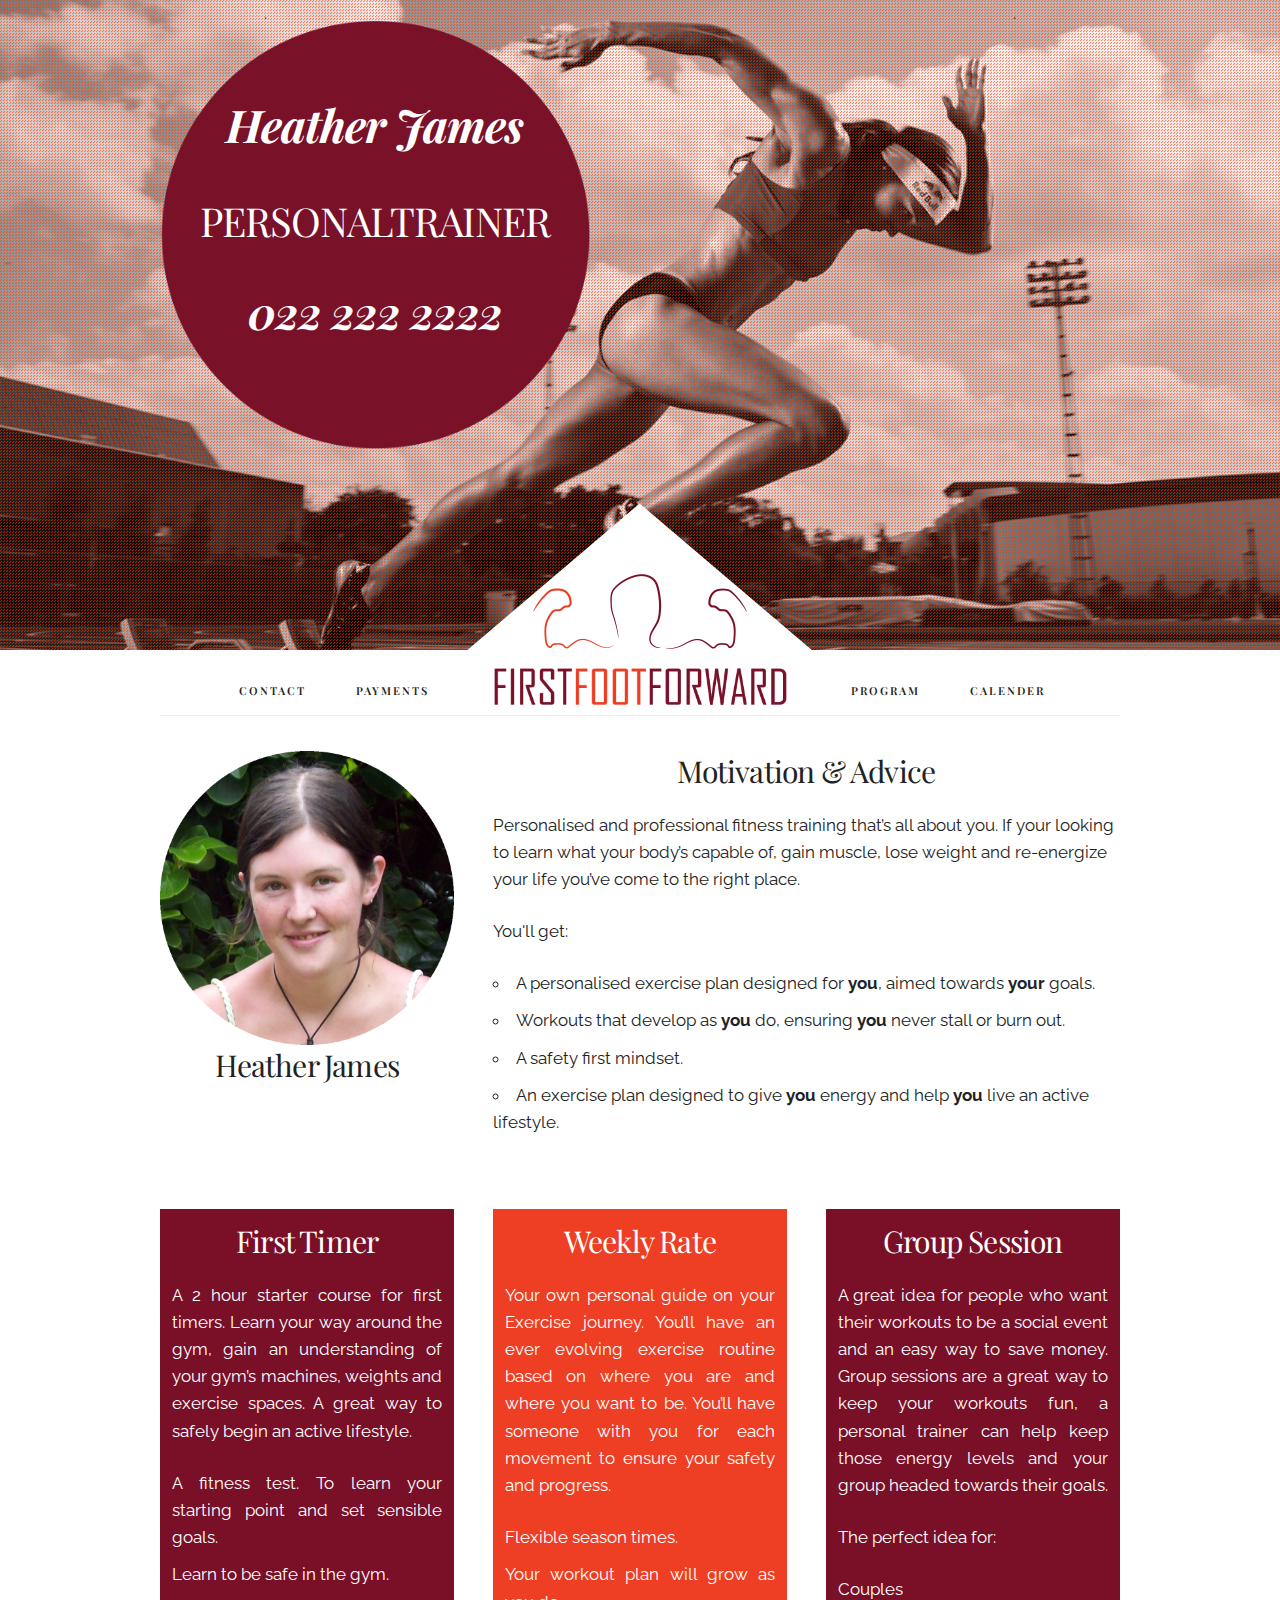
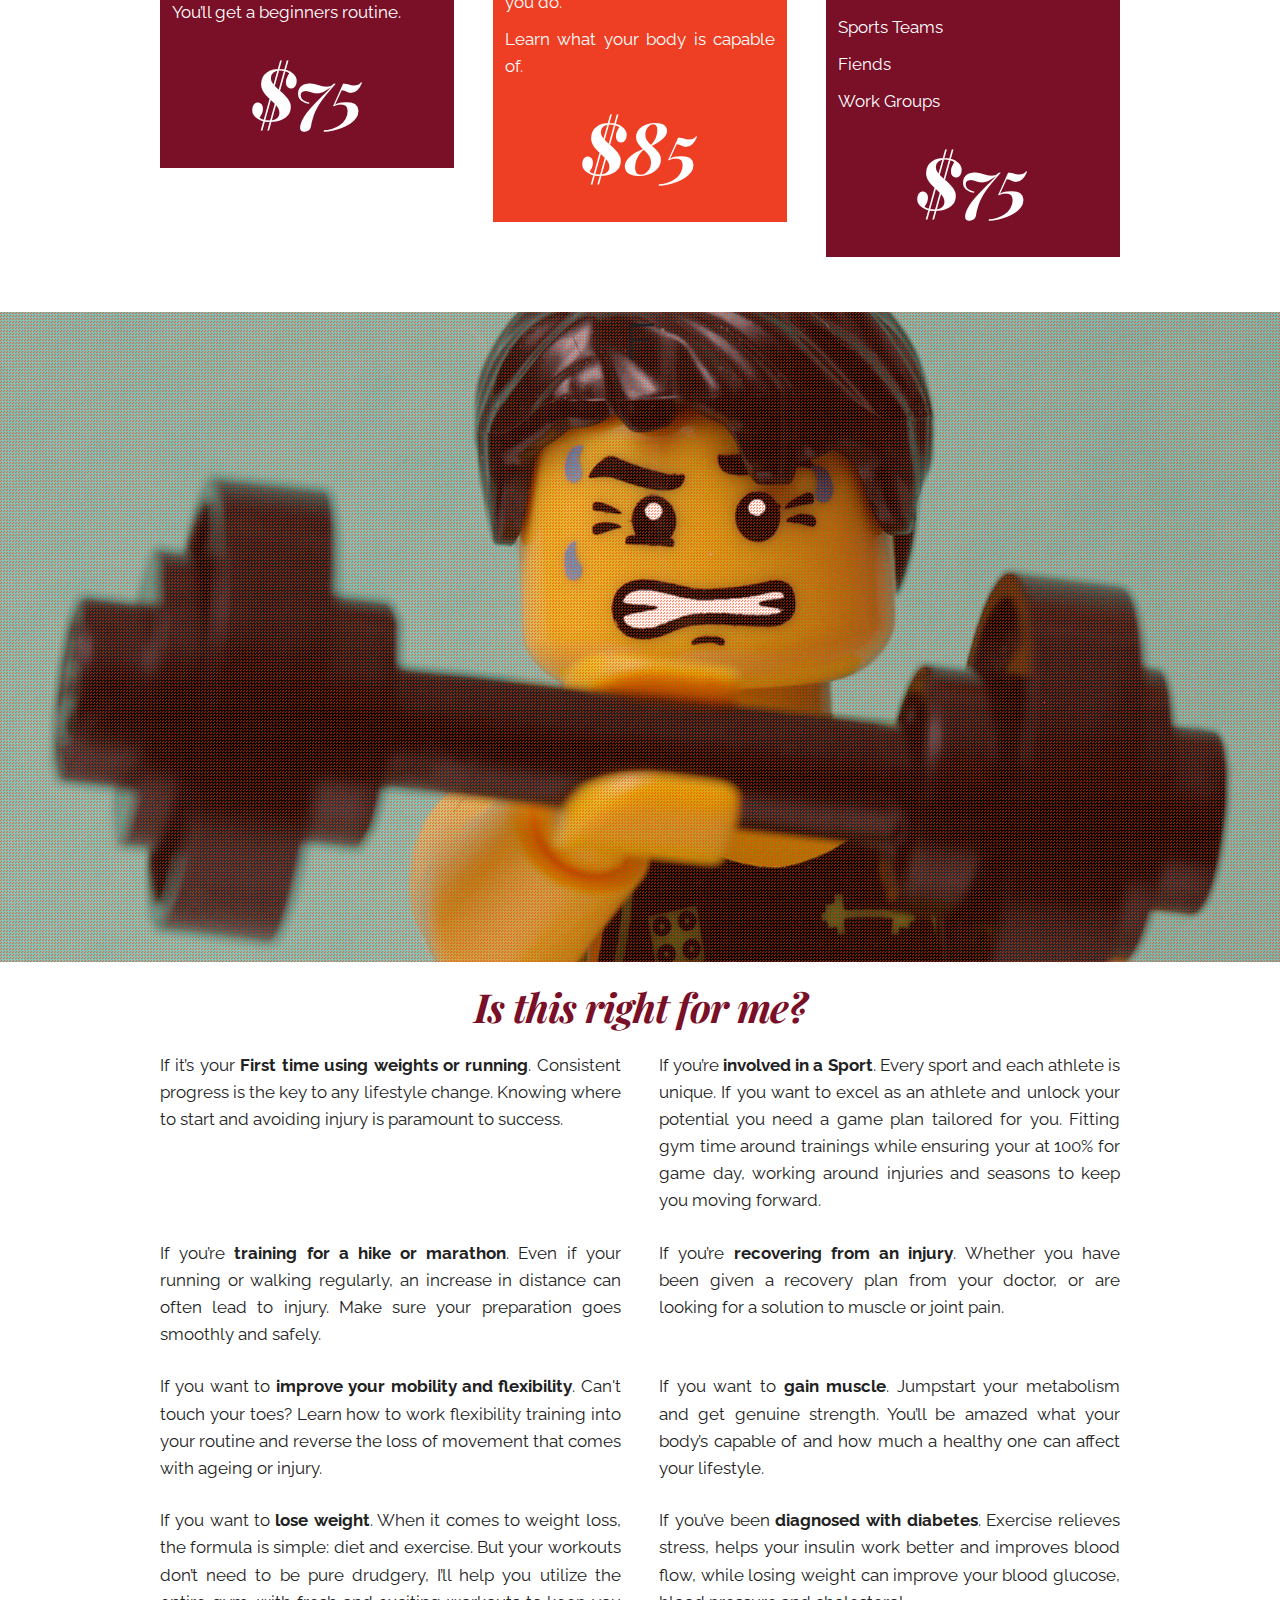
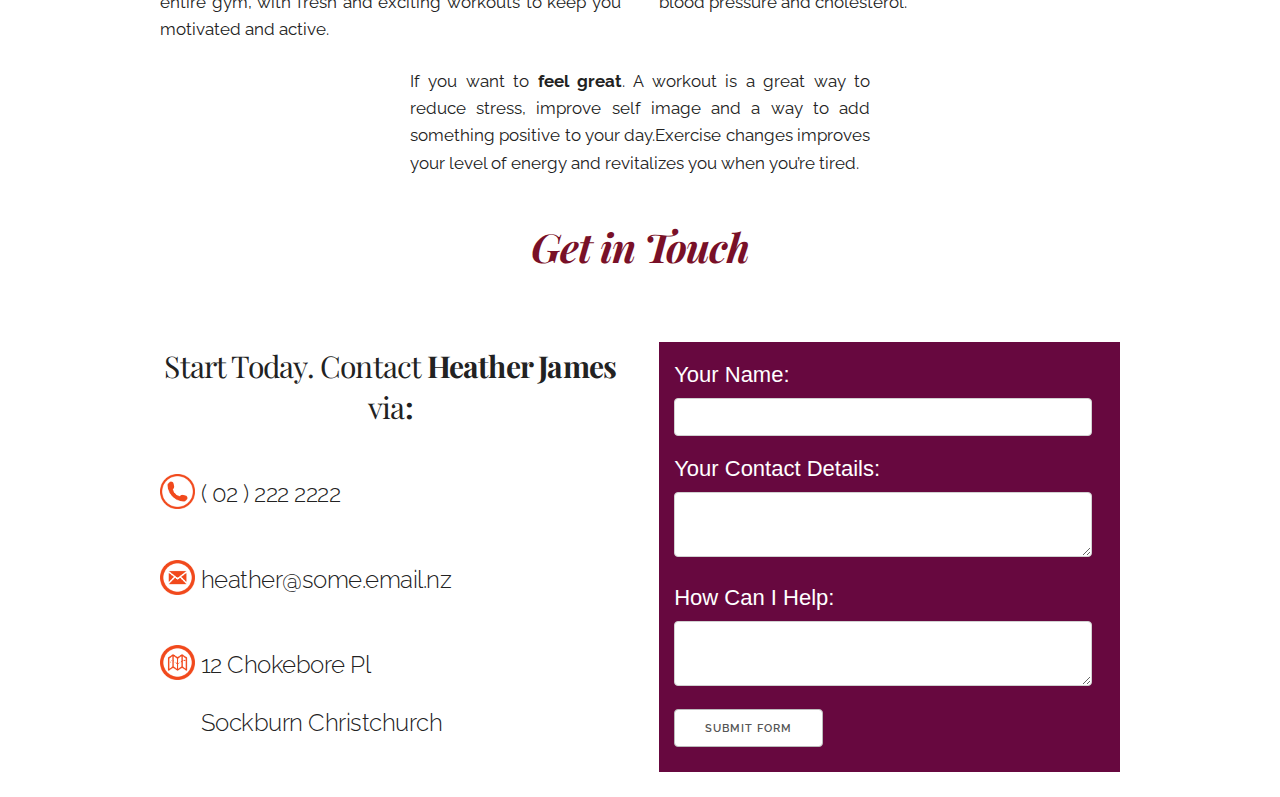
<file: index.html>
<!DOCTYPE html>
<html lang="en">
<head>

  <!-- Basic Page Needs
  –––––––––––––––––––––––––––––––––––––––––––––––––– -->
  <meta charset="utf-8">
  <title>First Foot Forward</title>
  <meta name="description" content="">
  <meta name="author" content="">

  <!-- Mobile Specific Metas
  –––––––––––––––––––––––––––––––––––––––––––––––––– -->
  <meta name="viewport" content="width=device-width, initial-scale=1">

  <!-- FONT
  –––––––––––––––––––––––––––––––––––––––––––––––––– -->
  <link href='http://fonts.googleapis.com/css?family=Fauna+One|Playfair+Display:400,700italic|Raleway' rel='stylesheet' type='text/css'>

  <!-- CSS
  –––––––––––––––––––––––––––––––––––––––––––––––––– -->
  <link rel="stylesheet" href="css/normalize.css">
  <link rel="stylesheet" href="css/skeleton.css">
  <link rel="stylesheet" href="css/style.css">

  <!-- Scripts
  –––––––––––––––––––––––––––––––––––––––––––––––––– -->
  <script src="http://ajax.googleapis.com/ajax/libs/jquery/2.1.1/jquery.min.js"></script>
  <script src="https://google-code-prettify.googlecode.com/svn/loader/run_prettify.js"></script>
  <script src="js/site.js"></script>

  <!-- Favicon
  –––––––––––––––––––––––––––––––––––––––––––––––––– -->
  <link rel="icon" type="image/png" href="images/favicon.png">

</head>
<body>

  <!-- Primary Page Layout
  –––––––––––––––––––––––––––––––––––––––––––––––––– -->
  

  
  <!--Hero
  –––––––––––––––––––––––––––––––––––––––––––––––––– -->
<div class="jumbotron head">
  <div class="overlay">
    <div class="container">
        <div class="three columns u-max-full-width">
          .
        </div>
        <div class="six columns u-max-full-width">
          <div class="tagline">
            <h3>Heather James</h3>
            <h3><span>PersonalTrainer</span></h3>
            <h3>022 222 2222</h3>
          </div>
          <img class="down hide" src="images/tri.png">
        </div>
        <div class="three columns">
          .
        </div>
        
    </div>
  </div>
</div>

<div class="container">


    <div class="navbar-spacer"></div>
    <nav class="navbar"> 
      <div class="container">
       <div class="row"> 
        <ul class="navbar-list one-third column u-max-full-width">
          <li class="navbar-item right"><a class="navbar-link" href="#intro">Contact</a><a class="navbar-link" href="#examples">Payments</a></li>
        </ul>
       <div class="one-third column logo u-max-full-width"><img src="images/logo.png"></div>
        <ul class="navbar-list one-third column left">
          <li class="navbar-item left"><a class="navbar-link" href="#examples">Program</a><a class="navbar-link" href="#examples">Calender</a></li>
        </ul>
       </div>
      </div>
    </nav>



    <div class="row">
      <div class="one-third column">
        <img class="u-max-full-width profile" src="images/profile.png">
        <h4>Heather James</h4>
        
      </div>
      <div class="eight columns">
        <h4>Motivation & Advice</h4>
        <p>Personalised and professional fitness training that’s all about you. If your looking to learn what your body’s capable of, gain muscle, lose weight and re-energize your life you’ve come to the right place.</p>
        <ul>
          <p>You'll get:</p>
          <li>A personalised exercise plan designed for <b>you</b>, aimed towards <b>your</b> goals.</li>
          <li>Workouts that develop as <b>you</b> do, ensuring <b>you</b> never stall or burn out.</li>
          <li>A safety first mindset.</li>
          <li>An exercise plan designed to give <b>you</b> energy and help <b>you</b> live an active lifestyle.</li>
        </ul>
      </div>
    </div>
    <div class="row">
      <div class="one-third column purple" style="margin-top: 5%">
        <h4>First Timer</h4>
        <p>A 2 hour starter course for first timers. Learn your way around the gym, gain an understanding of your gym’s machines, weights and exercise spaces. A great way to safely begin an active lifestyle.</p>
        <li>A fitness test. To learn your starting point and set sensible goals.</li>
        <li>Learn to be safe in the gym.</li>
        <li>You’ll get a beginners routine.</li>
        <h2>$75</h2>
      </div>
      <div class="one-third column orange" style="margin-top: 5%">
        <h4>Weekly Rate</h4>
        <p>Your own personal guide on your Exercise journey. You’ll have an ever evolving exercise routine based on where you are and where you want to be. You’ll have someone with you for each movement to ensure your safety and progress.</p>
        <li>Flexible season times.</li>
        <li>Your workout plan will grow as you do.</li>
        <li>Learn what your body is capable of.</li>
        <h2>$85</h2>
      </div>
      <div class="one-third column purple" style="margin-top: 5%">
        <h4>Group Session </h4>
        <p>A great idea for people who want their workouts to be a social event and an easy way to save money. Group sessions are a great way to keep your workouts fun, a personal trainer can help keep those energy levels and your group headed towards their goals.</p>
        <p>The perfect idea for:</p>
        <li>Couples</li>
        <li>Sports Teams</li>
        <li>Fiends</li>
        <li>Work Groups</li>
        <h2>$75</h2>
      </div>
    </div>
  </div>

  <br />
  <br />

  <div class="jumbotron stomach">
    <div class="overlay">
      <h1>F</h1>
    </div>
  </div>

  <div class="container legs">
    <h2><b>Is this right for me?</b></h2>
    <div class="row">
      <div class="one-half column" >
        <p>If it’s your <b>First time using weights or running</b>. Consistent progress is the key to any lifestyle change. Knowing where to start and avoiding injury is paramount to success.</p>
      </div>
      <div class="one-half column" >
        <p>If you’re <b>involved in a Sport</b>. Every sport and each athlete is unique. If you want to excel as an athlete and unlock your potential you need a game plan tailored for you. Fitting gym time around trainings while ensuring your at 100% for game day, working around injuries and seasons to keep you moving forward.</p>
      </div>
    </div>
    <div class="row">
      <div class="one-half column" >
        <p>If you’re <b>training for a hike or marathon</b>. Even if your running or walking regularly, an increase in distance can often lead to injury. Make sure your preparation goes smoothly and safely.</p>
      </div>
      <div class="one-half column" >
        <p>If you’re <b>recovering from an injury</b>. Whether you have been given a recovery plan from your doctor, or are looking for a solution to muscle or joint pain.</p>
      </div>
    </div>
    <div class="row">
      <div class="one-half column" >
        <p>If you want to <b>improve your mobility and flexibility</b>. Can't touch your toes? Learn how to work flexibility training into your routine and reverse the loss of movement that comes with ageing or injury.</p>
      </div>
      <div class="one-half column" >
        <p>If you want to <b>gain muscle</b>. Jumpstart your metabolism and get genuine strength. You’ll be amazed what your body’s capable of and how much a healthy one can affect your lifestyle.</p>
      </div>
    </div>
    <div class="row">
      <div class="one-half column" >
        <p>If you want to <b>lose weight</b>. When it comes to weight loss, the formula is simple: diet and exercise. But your workouts don’t need to be pure drudgery, I’ll help you utilize the entire gym, with fresh and exciting workouts to keep you motivated and active.</p>
      </div>
      <div class="one-half column" >
        <p>If you’ve been <b>diagnosed with diabetes</b>. Exercise relieves stress, helps your insulin work better and improves blood flow, while losing weight can improve your blood glucose, blood pressure and cholesterol.</p>
      </div>
    </div>
        <div class="row">
      <div class="six offset-by-three columns" >
        <p>If you want to <b>feel great</b>. A workout is a great way to reduce stress, improve self image and a way to add something positive to your day.Exercise changes improves your level of energy and revitalizes you when you’re tired.</p>
      </div>
    </div>
    
  </div>
  <div class="container feet">
    <h2><b>Get in Touch</b></h2>
    <div class="row">
      <div class="six columns details">
        <br />
        <br />
        <h4>Start Today. Contact <b>Heather James</b> via<b>:</b></h4>
        <br />
        <h5><img class="tiny" src="images/phone.png"> ( 02 ) 222 2222</h5>
        <br />
        <h5><img class="tiny" src="images/email.png"> heather@some.email.nz</h5>
        <br />
        <h5><img class="tiny" src="images/address.png"> 12 Chokebore Pl</h5>
        <h5><img class="tiny" src="images/empty.png"> Sockburn Christchurch</h5>
      </div>
      <div class="six columns contact">

        <form action="">
            <!-- Label and text input -->
            <label for="regularInput">Your Name:</label>
            <input class="wide" type="text" id="regularInput" />
           
            <!-- Label and textarea -->
            <label for="regularTextarea">Your Contact Details:</label>
            <textarea class="wide" id="regularTextarea"></textarea>

            <!-- Label and textarea -->
            <label for="regularTextarea">How Can I Help:</label>
            <textarea class="wide" id="regularTextarea"></textarea>
           
            <button type="submit">Submit Form</button>
           
          </form>
        </div>
      </div>
    </div>

  </div><!-- container -->

<!-- End Document
  –––––––––––––––––––––––––––––––––––––––––––––––––– -->
</body>
</html>
</file>
<file: css/skeleton.css>
/*
* Skeleton V2.0.4
* Copyright 2014, Dave Gamache
* www.getskeleton.com
* Free to use under the MIT license.
* http://www.opensource.org/licenses/mit-license.php
* 12/29/2014
*/


/* Table of contents
––––––––––––––––––––––––––––––––––––––––––––––––––
- Grid
- Base Styles
- Typography
- Links
- Buttons
- Forms
- Lists
- Code
- Tables
- Spacing
- Utilities
- Clearing
- Media Queries
*/


/* Grid
–––––––––––––––––––––––––––––––––––––––––––––––––– */
.container {
  position: relative;
  width: 100%;
  max-width: 960px;
  margin: 0 auto;
  padding: 0 20px;
  box-sizing: border-box; }
.column,
.columns {
  width: 100%;
  float: left;
  box-sizing: border-box; }

/* For devices larger than 400px */
@media (min-width: 820px) {
  .container {
    width: 85%;
    padding: 0; }
}

/* For devices larger than 550px */
@media (min-width: 826px) {
  .container {
    width: 80%; }
  .column,
  .columns {
    margin-left: 4%; }
  .column:first-child,
  .columns:first-child {
    margin-left: 0; }

  .one.column,
  .one.columns                    { width: 4.66666666667%; }
  .two.columns                    { width: 13.3333333333%; }
  .three.columns                  { width: 22%;            }
  .four.columns                   { width: 30.6666666667%; }
  .five.columns                   { width: 39.3333333333%; }
  .six.columns                    { width: 48%;            }
  .seven.columns                  { width: 56.6666666667%; }
  .eight.columns                  { width: 65.3333333333%; }
  .nine.columns                   { width: 74.0%;          }
  .ten.columns                    { width: 82.6666666667%; }
  .eleven.columns                 { width: 91.3333333333%; }
  .twelve.columns                 { width: 100%; margin-left: 0; }

  .one-third.column               { width: 30.6666666667%; }
  .two-thirds.column              { width: 65.3333333333%; }

  .one-half.column                { width: 48%; }

  /* Offsets */
  .offset-by-one.column,
  .offset-by-one.columns          { margin-left: 8.66666666667%; }
  .offset-by-two.column,
  .offset-by-two.columns          { margin-left: 17.3333333333%; }
  .offset-by-three.column,
  .offset-by-three.columns        { margin-left: 26%;            }
  .offset-by-four.column,
  .offset-by-four.columns         { margin-left: 34.6666666667%; }
  .offset-by-five.column,
  .offset-by-five.columns         { margin-left: 43.3333333333%; }
  .offset-by-six.column,
  .offset-by-six.columns          { margin-left: 52%;            }
  .offset-by-seven.column,
  .offset-by-seven.columns        { margin-left: 60.6666666667%; }
  .offset-by-eight.column,
  .offset-by-eight.columns        { margin-left: 69.3333333333%; }
  .offset-by-nine.column,
  .offset-by-nine.columns         { margin-left: 78.0%;          }
  .offset-by-ten.column,
  .offset-by-ten.columns          { margin-left: 86.6666666667%; }
  .offset-by-eleven.column,
  .offset-by-eleven.columns       { margin-left: 95.3333333333%; }

  .offset-by-one-third.column,
  .offset-by-one-third.columns    { margin-left: 34.6666666667%; }
  .offset-by-two-thirds.column,
  .offset-by-two-thirds.columns   { margin-left: 69.3333333333%; }

  .offset-by-one-half.column,
  .offset-by-one-half.columns     { margin-left: 52%; }

}


/* Base Styles
–––––––––––––––––––––––––––––––––––––––––––––––––– */
/* NOTE
html is set to 62.5% so that all the REM measurements throughout Skeleton
are based on 10px sizing. So basically 1.5rem = 15px :) */
html {
  font-size: 62.5%; }
body {
  font-size: 1.5em; /* currently ems cause chrome bug misinterpreting rems on body element */
  line-height: 1.6;
  font-weight: 400;
  font-family: "Raleway", "HelveticaNeue", "Helvetica Neue", Helvetica, Arial, sans-serif;
  color: #222; }


/* Typography
–––––––––––––––––––––––––––––––––––––––––––––––––– */
h1, h2, h3, h4, h5, h6 {
  margin-top: 0;
  margin-bottom: 2rem;
  font-weight: 300; }
h1 { font-size: 4.0rem; line-height: 1.2;  letter-spacing: -.1rem;}
h2 { font-size: 3.6rem; line-height: 1.25; letter-spacing: -.1rem; }
h3 { font-size: 3.0rem; line-height: 1.3;  letter-spacing: -.1rem; }
h4 { font-size: 2.4rem; line-height: 1.35; letter-spacing: -.08rem; }
h5 { font-size: 1.8rem; line-height: 1.5;  letter-spacing: -.05rem; }
h6 { font-size: 1.5rem; line-height: 1.6;  letter-spacing: 0; }

/* Larger than phablet */
@media (min-width: 550px) {
  h1 { font-size: 5.0rem; }
  h2 { font-size: 4.2rem; }
  h3 { font-size: 3.6rem; }
  h4 { font-size: 3.0rem; }
  h5 { font-size: 2.4rem; }
  h6 { font-size: 1.5rem; }
}

p {
  margin-top: 0; }


/* Links
–––––––––––––––––––––––––––––––––––––––––––––––––– */
a {
  color: #1EAEDB; }
a:hover {
  color: #0FA0CE; }


/* Buttons
–––––––––––––––––––––––––––––––––––––––––––––––––– */
.button,
button,
input[type="submit"],
input[type="reset"],
input[type="button"] {
  display: inline-block;
  height: 38px;
  padding: 0 30px;
  color: #555;
  text-align: center;
  font-size: 11px;
  font-weight: 600;
  line-height: 38px;
  letter-spacing: .1rem;
  text-transform: uppercase;
  text-decoration: none;
  white-space: nowrap;
  background-color: transparent;
  border-radius: 4px;
  border: 1px solid #bbb;
  cursor: pointer;
  box-sizing: border-box; }
.button:hover,
button:hover,
input[type="submit"]:hover,
input[type="reset"]:hover,
input[type="button"]:hover,
.button:focus,
button:focus,
input[type="submit"]:focus,
input[type="reset"]:focus,
input[type="button"]:focus {
  color: #333;
  border-color: #888;
  outline: 0; }
.button.button-primary,
button.button-primary,
input[type="submit"].button-primary,
input[type="reset"].button-primary,
input[type="button"].button-primary {
  color: #FFF;
  background-color: #33C3F0;
  border-color: #33C3F0; }
.button.button-primary:hover,
button.button-primary:hover,
input[type="submit"].button-primary:hover,
input[type="reset"].button-primary:hover,
input[type="button"].button-primary:hover,
.button.button-primary:focus,
button.button-primary:focus,
input[type="submit"].button-primary:focus,
input[type="reset"].button-primary:focus,
input[type="button"].button-primary:focus {
  color: #FFF;
  background-color: #1EAEDB;
  border-color: #1EAEDB; }


/* Forms
–––––––––––––––––––––––––––––––––––––––––––––––––– */
input[type="email"],
input[type="number"],
input[type="search"],
input[type="text"],
input[type="tel"],
input[type="url"],
input[type="password"],
textarea,
select {
  height: 38px;
  padding: 6px 10px; /* The 6px vertically centers text on FF, ignored by Webkit */
  background-color: #fff;
  border: 1px solid #D1D1D1;
  border-radius: 4px;
  box-shadow: none;
  box-sizing: border-box; }
/* Removes awkward default styles on some inputs for iOS */
input[type="email"],
input[type="number"],
input[type="search"],
input[type="text"],
input[type="tel"],
input[type="url"],
input[type="password"],
textarea {
  -webkit-appearance: none;
     -moz-appearance: none;
          appearance: none; }
textarea {
  min-height: 65px;
  padding-top: 6px;
  padding-bottom: 6px; }
input[type="email"]:focus,
input[type="number"]:focus,
input[type="search"]:focus,
input[type="text"]:focus,
input[type="tel"]:focus,
input[type="url"]:focus,
input[type="password"]:focus,
textarea:focus,
select:focus {
  border: 1px solid #33C3F0;
  outline: 0; }
label,
legend {
  display: block;
  margin-bottom: .5rem;
  font-weight: 600; }
fieldset {
  padding: 0;
  border-width: 0; }
input[type="checkbox"],
input[type="radio"] {
  display: inline; }
label > .label-body {
  display: inline-block;
  margin-left: .5rem;
  font-weight: normal; }


/* Lists
–––––––––––––––––––––––––––––––––––––––––––––––––– */
ul {
  list-style: circle inside; }
ol {
  list-style: decimal inside; }
ol, ul {
  padding-left: 0;
  margin-top: 0; }
ul ul,
ul ol,
ol ol,
ol ul {
  margin: 1.5rem 0 1.5rem 3rem;
  font-size: 90%; }
li {
  margin-bottom: 1rem; }


/* Code
–––––––––––––––––––––––––––––––––––––––––––––––––– */
code {
  padding: .2rem .5rem;
  margin: 0 .2rem;
  font-size: 90%;
  white-space: nowrap;
  background: #F1F1F1;
  border: 1px solid #E1E1E1;
  border-radius: 4px; }
pre > code {
  display: block;
  padding: 1rem 1.5rem;
  white-space: pre; }


/* Tables
–––––––––––––––––––––––––––––––––––––––––––––––––– */
th,
td {
  padding: 12px 15px;
  text-align: left;
  border-bottom: 1px solid #E1E1E1; }
th:first-child,
td:first-child {
  padding-left: 0; }
th:last-child,
td:last-child {
  padding-right: 0; }


/* Spacing
–––––––––––––––––––––––––––––––––––––––––––––––––– */
button,
.button {
  margin-bottom: 1rem; }
input,
textarea,
select,
fieldset {
  margin-bottom: 1.5rem; }
pre,
blockquote,
dl,
figure,
table,
p,
ul,
ol,
form {
  margin-bottom: 2.5rem; }


/* Utilities
–––––––––––––––––––––––––––––––––––––––––––––––––– */
.u-full-width {
  width: 100%;
  box-sizing: border-box; }
.u-max-full-width {
  max-width: 100%;
  box-sizing: border-box; }
.u-pull-right {
  float: right; }
.u-pull-left {
  float: left; }


/* Misc
–––––––––––––––––––––––––––––––––––––––––––––––––– */
hr {
  margin-top: 3rem;
  margin-bottom: 3.5rem;
  border-width: 0;
  border-top: 1px solid #E1E1E1; }


/* Clearing
–––––––––––––––––––––––––––––––––––––––––––––––––– */

/* Self Clearing Goodness */
.container:after,
.row:after,
.u-cf {
  content: "";
  display: table;
  clear: both; }


/* Media Queries
–––––––––––––––––––––––––––––––––––––––––––––––––– */
/*
Note: The best way to structure the use of media queries is to create the queries
near the relevant code. For example, if you wanted to change the styles for buttons
on small devices, paste the mobile query code up in the buttons section and style it
there.
*/


/* Larger than mobile */
@media (min-width: 400px) {}

/* Larger than phablet (also point when grid becomes active) */
@media (min-width: 550px) {}

/* Larger than tablet */
@media (min-width: 750px) {}

/* Larger than desktop */
@media (min-width: 1000px) {}

/* Larger than Desktop HD */
@media (min-width: 1200px) {}
</file>
<file: css/style.css>
button {
  background-color: white;
} 

.contact {
  margin-top: 50px;
}

.contact form {
  background-color: #67083F;
  padding: 15px;
}

.contact form h2 {
  color: white;
  margin-top: 10px;
}

.contact .wide {
  width: 97%;
}

.feet h2, .legs h2 {
  font-size: 40px;
  color: #791028;
  font-weight: 400;
}

.details h2 b {
  font-weight: 700;
}

.contact form label {
  color: white;
  font-family: 'Josefin Sans', sans-serif;
  font-weight: 400; 
  line-height: 36px;
  font-size: 22px;
}

img.tiny {
  max-height:35px; 
  max-width:35px;
  display: inline;
  vertical-align: center;
  margin-bottom: -7px;
}

footer {
  background-color: #F1491C;
}




  h2, h3, h4 {
    font-family: 'Playfair Display', Georgia, serif;
    text-align: center;
  }

  h2, h3 {
    color: white;
    text-align: center;
    font-style: italic;
    font-weight: 700; 
  }

  h2 {
    margin-top: 20px;
    font-size: 7.2rem;
  }

  h3 {
    margin-top: 35px;
    font-size: 4.5rem;
  }

  h3 span {
    margin: -10px;
    font-size: 4rem;
    text-transform: uppercase;
    font-weight: 400;
    font-style: normal;
  }

  .navbar {
    font-family: 'Playfair Display', Georgia, serif;
    margin-bottom: 35px;
  } 

  .navbar-item .navbar-link {
    margin: 25px;
  }

  .left {
    text-align: left;
    float: left;
  }

  .right {
    text-align: right;
    float:right;
  }

  .orange {
    padding:12px;
    color: white;
    text-align: justify;
    background-color: #EE3E23;
  }

  .purple {
    padding:12px;
    color: white;
    text-align: justify;
    background-color: #791028;
  }



.logo h1{ 
  padding-top: 16px;
  color: #791028;
  font-family: 'Raleway', sans-serif;
  font-size: 2.8em;
  text-align: center;
  margin: 0 auto 0px;
}

.logo h1 span {
  color: #EE3E23;
}

.logo img {
  display: block;
  max-width: 100%;
  height: auto;
  margin-top: 5px;
  margin-left: auto;
  margin-right: auto;
}



.profile {
  display: block;
  margin-left: auto;
  margin-right: auto;
}
/*Triangles*/

.contain {
  margin-top: 35px;
  max-width: 400px;
}

.up {
  height: 150px;
}

.down {
  height: 200px;
  margin-left: auto;
  margin-right: auto;
  text-align: center;
}

.tagline {
  padding: 40px;
  background-image: url(../images/container.png);
  margin-top: 20px;
  margin-left: -250px;
  width: 350px;
  height: 350px;
  vertical-align: center;
  background-position: center center;
  background-repeat: no-repeat;
  background-size: cover;
}



/*Jumbotron*/

.head {
  background-image: url(../images/blocks.jpg);
}

.stomach {
  background-image: url(../images/lego.jpg);
}

.legs {
  text-align: justify;
}

.jumbotron {
  /* Background image is centered vertically and horizontally at all times */
  background-position: center center;
  
  /* Background image doesn't tile */
  background-repeat: no-repeat;
  
  /* Background image is fixed in the viewport so that it doesn't move when 
     the content's height is greater than the image's height */
  
  /* This is what makes the background image rescale based
     on the container's size */
  background-size: cover;
  
  /* Set a background color that will be displayed
     while the background image is loading */
  background-color: #464646;

  height: 650px;
  text-align: center;
  margin: 0 auto 0px;
}

.overlay {
  background-image: url(../images/overlay.png);
  height: 650px;
}

.hero {
  height: 650px;
}

body {
  font-size: 1.7em;
}


@media only screen and (max-width: 1000px) {
  .logo img {
    margin-top: 10px;
  }

  
}

@media only screen and (max-width: 825px) {
  
  .navbar ul {
    display: none;
  }

  .hide {
    display: none;
  }

  .logo img {
    margin-top: 0;
  }

  .profile {
    width: 250px;
  }

  .tagline {
    max-width: 100%;
    max-height: 100%;
    box-sizing: border-box;
    margin-left: auto;
    margin-right: auto;
    text-align: center;
    background-image: url(../images/container-o.png);
  }

  .tagline h3 {
    font-size: 3rem;
  }

  .tagline h3 span {
    font-size: 2.5rem;
  }

  .jumbotron, .overlay, .hero {
    height: 400px;
  }
}




/* Navbar */
  .navbar + .docs-section {
    border-top-width: 0; }
  .navbar,
  .navbar-spacer {
    display: block;
    width: 100%;
    height: 6.5rem;
    background: #fff;
    z-index: 99;
    border-bottom: 1px solid #eee; }
  .navbar-spacer {
    display: none; }
  .navbar > .container {
    width: 100%; }
  .navbar-list {
    list-style: none;
    margin-bottom: 0; }
  .navbar-item {
    position: relative;
    margin-bottom: 0; }
  .navbar-link {
    text-transform: uppercase;
    font-size: 11px;
    font-weight: 600;
    letter-spacing: .2rem;
    margin-right: 35px;
    text-decoration: none;
    line-height: 6.5rem;
    color: #222; }
  .navbar-link.active {
    color: #33C3F0; }
  .has-docked-nav .navbar {
    position: fixed;
    top: 0;
    left: 0; }
  .has-docked-nav .navbar-spacer {
    display: block; }
  /* Re-overiding the width 100% declaration to match size of % based container */
  .has-docked-nav .navbar > .container {
    width: 80%; }

  /* Popover */
  .popover.open {
    display: block;
  }
  .popover {
    display: none;
    position: absolute;
    top: 0;
    left: 0;
    background: #fff;
    border: 1px solid #eee;
    border-radius: 4px;
    top: 92%;
    left: -50%;
    -webkit-filter: drop-shadow(0 0 6px rgba(0,0,0,.1));
       -moz-filter: drop-shadow(0 0 6px rgba(0,0,0,.1));
            filter: drop-shadow(0 0 6px rgba(0,0,0,.1)); }
  .popover-item:first-child .popover-link:after, 
  .popover-item:first-child .popover-link:before {
    bottom: 100%;
    left: 50%;
    border: solid transparent;
    content: " ";
    height: 0;
    width: 0;
    position: absolute;
    pointer-events: none; }
  .popover-item:first-child .popover-link:after {
    border-color: rgba(255, 255, 255, 0);
    border-bottom-color: #fff;
    border-width: 10px;
    margin-left: -10px; }
  .popover-item:first-child .popover-link:before {
    border-color: rgba(238, 238, 238, 0);
    border-bottom-color: #eee;
    border-width: 11px;
    margin-left: -11px; }
  .popover-list {
    padding: 0;
    margin: 0;
    list-style: none; }
  .popover-item {
    padding: 0;
    margin: 0; }
  .popover-link {
    position: relative;
    color: #222;
    display: block;
    padding: 8px 20px;
    border-bottom: 1px solid #eee;
    text-decoration: none;
    text-transform: uppercase;
    font-size: 1.0rem;
    font-weight: 600;
    text-align: center;
    letter-spacing: .1rem; }
  .popover-item:first-child .popover-link {
    border-radius: 4px 4px 0 0; }
  .popover-item:last-child .popover-link {
    border-radius: 0 0 4px 4px;
    border-bottom-width: 0; }
  .popover-link:hover {
    color: #fff;
    background: #33C3F0; }
  .popover-link:hover,
  .popover-item:first-child .popover-link:hover:after {
    border-bottom-color: #33C3F0; }
}
</file>
